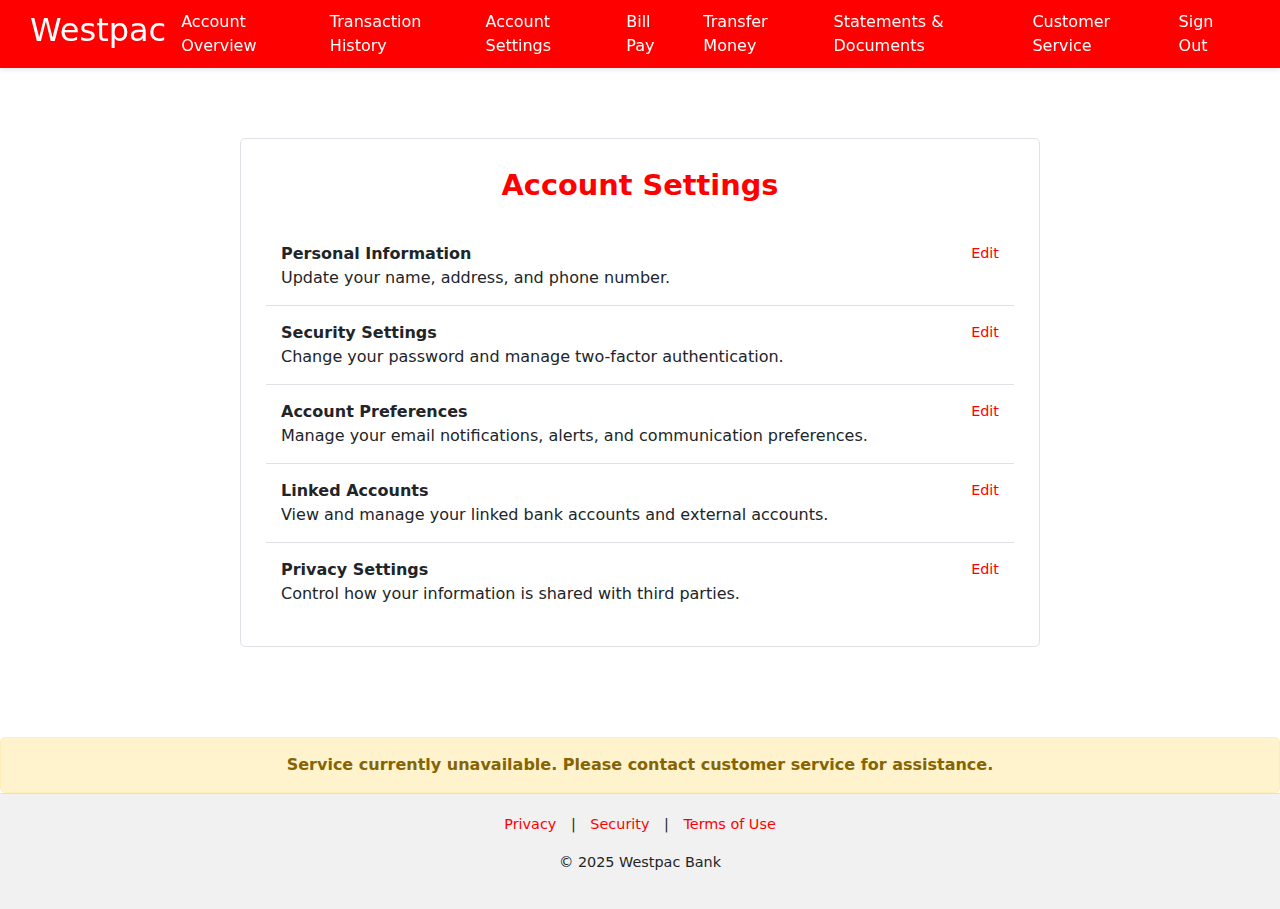
<file: Accountsettings.html>
<!DOCTYPE html>
<html lang="en">

<head>
    <meta charset="UTF-8">
    <meta name="viewport" content="width=device-width, initial-scale=1.0">
    <title>Account Settings - Westpac Bank</title>
    <link href="https://cdn.jsdelivr.net/npm/bootstrap@5.3.0/dist/css/bootstrap.min.css" rel="stylesheet">
    <style>
        html, body {
            height: 100%;
            margin: 0;
            display: flex;
            flex-direction: column;
        }

        /* Header Styles */
        .header {
            background-color: #ff0000; /* Changed to red */
            padding: 10px 30px; /* Slightly larger padding for a more spacious feel */
            display: flex;
            justify-content: space-between;
            align-items: center;
            color: white;
            box-shadow: 0 2px 5px rgba(0, 0, 0, 0.1); /* Add a subtle shadow */
            position: sticky;
            top: 0; /* Make the header sticky so it stays at the top */
            z-index: 1000; /* Ensure the header stays on top of other content */
        }

        /* Logo */
        .header-logo img {
            max-height: 50px; /* Make sure logo height is consistent */
        }

        /* Navigation Styles */
        .header-nav {
            display: flex;
            align-items: center;
        }

        .header-nav a {
            color: white;
            text-decoration: none;
            margin: 0 15px; /* Increased margin for better spacing */
            font-size: 16px;
            font-weight: 500;
            transition: color 0.3s ease, transform 0.3s ease; /* Smooth transition for color and hover effects */
        }

        .header-nav a:hover {
            color: #ffcccc; /* Light red color on hover */
            transform: translateY(-2px); /* Slightly lift the link on hover for a dynamic effect */
        }

        /* Mobile responsiveness */
        @media (max-width: 767px) {
            .header-nav {
                display: flex;
                flex-direction: column;
                align-items: flex-start;
                margin-top: 10px;
            }

            .header-nav a {
                margin: 8px 0;
                font-size: 18px; /* Slightly larger text for readability on small devices */
            }
        }

        /* Main content area */
        .content {
            flex: 1;
            display: flex;
            justify-content: center;
            align-items: center;
            padding: 20px;
        }

        .settings-container {
            background-color: white;
            border: 1px solid #dee2e6;
            border-radius: 5px;
            padding: 25px;
            max-width: 800px;
            width: 100%;
            margin: 50px auto;
        }

        .settings-header {
            font-size: 1.8rem;
            font-weight: bold;
            margin-bottom: 20px;
            text-align: center;
            color: #ff0000; /* Changed to red */
        }

        .settings-list {
            margin-top: 20px;
        }

        .settings-item {
            padding: 15px;
            border-bottom: 1px solid #dee2e6;
            cursor: pointer;
            transition: background-color 0.3s ease;
        }

        .settings-item:last-child {
            border-bottom: none;
        }

        .settings-item:hover {
            background-color: #f1f1f1;
        }

        .settings-details {
            display: flex;
            justify-content: space-between;
            align-items: center;
        }

        .settings-title {
            font-weight: bold;
        }

        .settings-edit {
            color: #ff0000; /* Changed to red */
            cursor: pointer;
            font-size: 0.9rem;
        }

        .settings-edit:hover {
            text-decoration: underline;
        }

        /* Footer Styles */
        .chase-footer {
            background-color: #f1f1f1;
            padding: 20px;
            text-align: center;
            font-size: 0.9rem;
            border-top: 1px solid #dee2e6;
        }

        .chase-footer a {
            color: #ff0000; /* Changed to red */
            text-decoration: none;
            margin: 0 10px;
            transition: text-decoration 0.3s ease;
        }

        .chase-footer a:hover {
            text-decoration: underline;
        }

        /* Unavailable Service Notice */
        .unavailable-notice {
            background-color: #fff3cd;
            border: 1px solid #ffeeba;
            color: #856404;
            padding: 15px;
            border-radius: 5px;
            text-align: center;
            margin-top: 20px;
            font-weight: bold;
        }

        /* Responsive Styles */
        @media (max-width: 767px) {
            .header-nav {
                display: flex;
                flex-direction: column;
                align-items: flex-start;
                margin-top: 10px;
            }

            .header-nav a {
                margin: 8px 0;
                font-size: 18px; /* Slightly larger text for readability on small devices */
            }
        }
    </style>
</head>

<body>
    <header class="header">
        <h2>Westpac</h2>
        <nav class="header-nav">
            <a href="Home.html">Account Overview</a>
            <a href="transactionhistory.html">Transaction History</a>
            <a href="Accountsettings.html">Account Settings</a>
            <a href="billpay.html">Bill Pay</a>
            <a href="transfer.html">Transfer Money</a>
            <a href="statement.html">Statements & Documents</a>
            <a href="Customerservice.html">Customer Service</a>
            <a href="Signin.html">Sign Out</a>
        </nav>
    </header>

    <!-- Account Settings Container -->
    <div class="content">
        <div class="settings-container">
            <div class="settings-header">Account Settings</div>

            <!-- Settings List -->
            <div class="settings-list">

                <!-- Settings Item -->
                <div class="settings-item">
                    <div class="settings-details">
                        <span class="settings-title">Personal Information</span>
                        <span class="settings-edit">Edit</span>
                    </div>
                    <div>
                        <p class="mb-0">Update your name, address, and phone number.</p>
                    </div>
                </div>

                <!-- Settings Item -->
                <div class="settings-item">
                    <div class="settings-details">
                        <span class="settings-title">Security Settings</span>
                        <span class="settings-edit">Edit</span>
                    </div>
                    <div>
                        <p class="mb-0">Change your password and manage two-factor authentication.</p>
                    </div>
                </div>

                <!-- Settings Item -->
                <div class="settings-item">
                    <div class="settings-details">
                        <span class="settings-title">Account Preferences</span>
                        <span class="settings-edit">Edit</span>
                    </div>
                    <div>
                        <p class="mb-0">Manage your email notifications, alerts, and communication preferences.</p>
                    </div>
                </div>

                <!-- Settings Item -->
                <div class="settings-item">
                    <div class="settings-details">
                        <span class="settings-title">Linked Accounts</span>
                        <span class="settings-edit">Edit</span>
                    </div>
                    <div>
                        <p class="mb-0">View and manage your linked bank accounts and external accounts.</p>
                    </div>
                </div>

                <!-- Settings Item -->
                <div class="settings-item">
                    <div class="settings-details">
                        <span class="settings-title">Privacy Settings</span>
                        <span class="settings-edit">Edit</span>
                    </div>
                    <div>
                        <p class="mb-0">Control how your information is shared with third parties.</p>
                    </div>
                </div>

            </div>
        </div>
    </div>

            <!-- Unavailable Service Notice -->
            <div class="unavailable-notice">
                Service currently unavailable. Please contact customer service for assistance.
            </div>
        </div>

    <!-- Chase Bank Footer -->
    <footer class="chase-footer">
        <p>
            <a href="#">Privacy</a> | <a href="#">Security</a> | <a href="#">Terms of Use</a>
        </p>
        <p>© 2025 Westpac Bank</p>
    </footer>

    <script src="https://cdn.jsdelivr.net/npm/bootstrap@5.3.0/dist/js/bootstrap.bundle.min.js"></script>
</body>

</html>
</file>
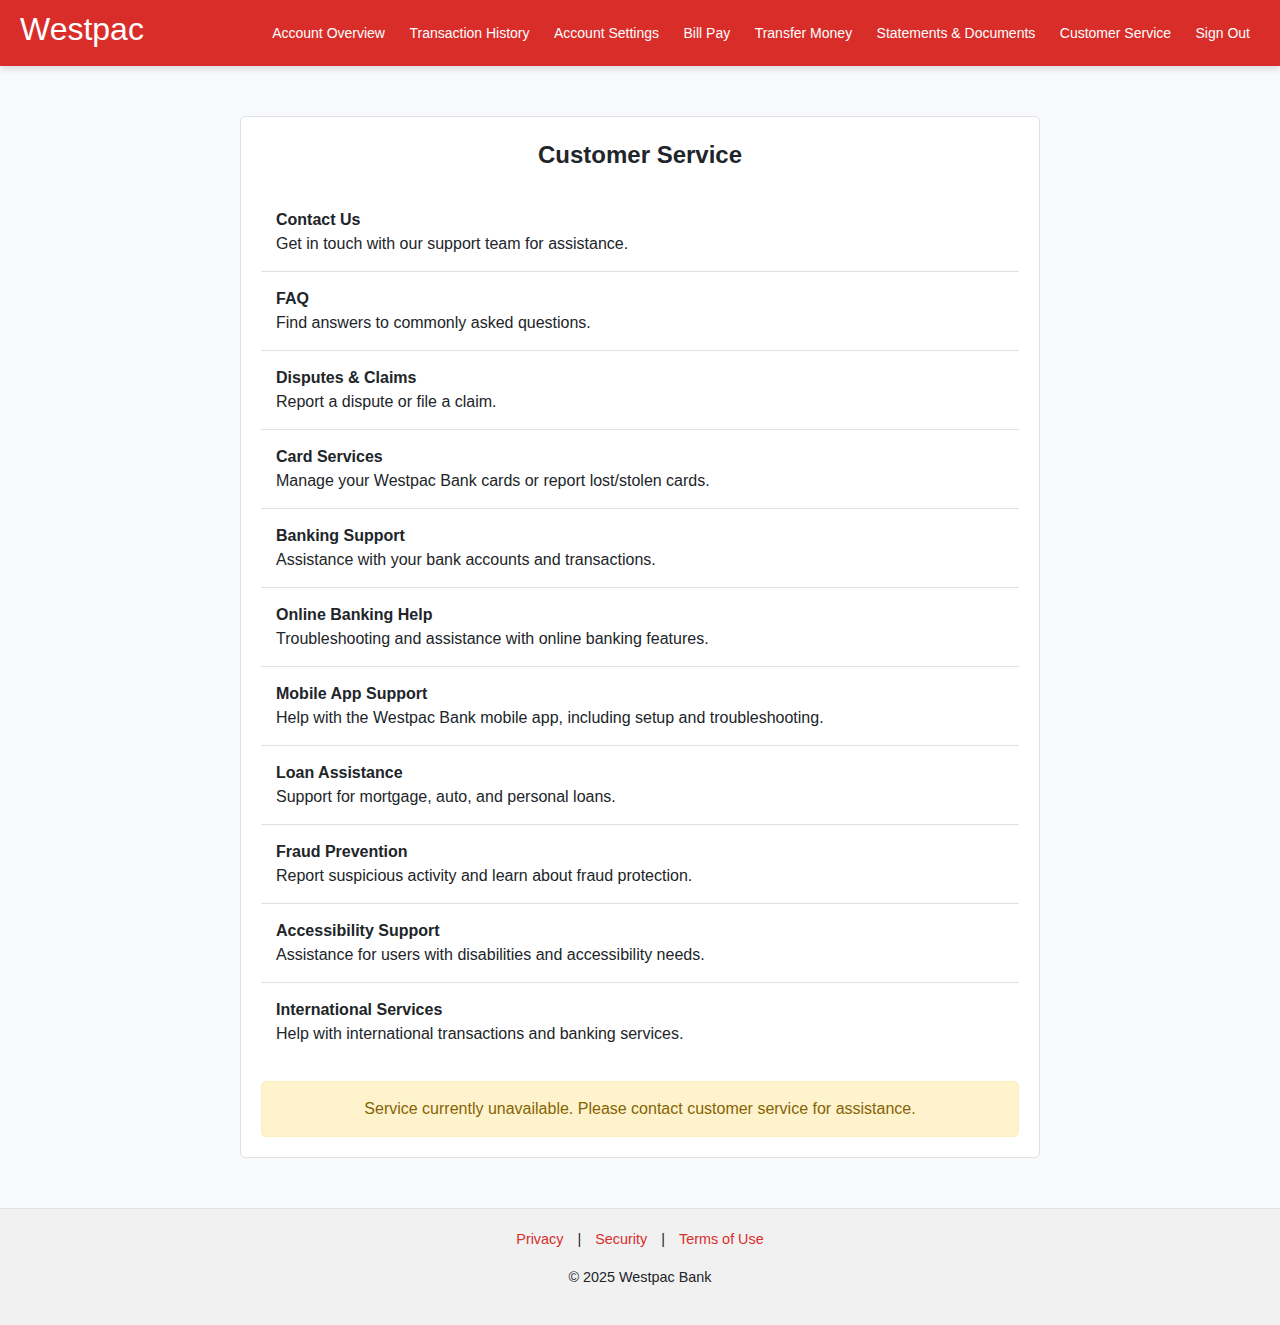
<file: Customerservice.html>
<!DOCTYPE html>
<html lang="en">

<head>
    <meta charset="UTF-8">
    <meta name="viewport" content="width=device-width, initial-scale=1.0">
    <title>Customer Service - Westpac Bank</title>
    <link href="https://cdn.jsdelivr.net/npm/bootstrap@5.3.0/dist/css/bootstrap.min.css" rel="stylesheet">
    <style>
        body {
            font-family: Arial, sans-serif;
            background-color: #f8f9fa;
        }

        .header {
            background-color: #d92d2a; /* Red background */
            padding: 10px 20px;
            display: flex;
            justify-content: space-between;
            align-items: center;
            color: white;
            box-shadow: 0 4px 6px rgba(0, 0, 0, 0.1);
        }

        .header img {
            width: 120px;
        }

        .header-nav a {
            color: white;
            text-decoration: none;
            margin: 0 10px;
            font-size: 14px;
        }

        .header-nav a:hover {
            text-decoration: underline;
            color: #ffcc00; /* Gold color on hover */
        }

        /* Footer Styles */
        .chase-footer {
            background-color: #f1f1f1;
            padding: 20px;
            text-align: center;
            font-size: 0.9rem;
            margin-top: 50px;
            border-top: 1px solid #dee2e6;
        }

        .chase-footer a {
            color: #d92d2a; /* Red color for footer links */
            text-decoration: none;
            margin: 0 10px;
        }

        .chase-footer a:hover {
            text-decoration: underline;
        }

        /* Customer Service Page Styles */
        .service-container {
            background-color: white;
            border: 1px solid #dee2e6;
            border-radius: 5px;
            padding: 20px;
            max-width: 800px;
            margin: 50px auto;
        }

        .service-header {
            font-size: 1.5rem;
            font-weight: bold;
            margin-bottom: 20px;
            text-align: center;
        }

        .service-list {
            margin-top: 20px;
        }

        .service-item {
            padding: 15px;
            border-bottom: 1px solid #dee2e6;
            cursor: pointer;
        }

        .service-item:last-child {
            border-bottom: none;
        }

        .service-item:hover {
            background-color: #f1f1f1;
        }

        .service-details {
            display: flex;
            justify-content: space-between;
            align-items: center;
        }

        .service-title {
            font-weight: bold;
        }

        .service-edit {
            color: #d92d2a; /* Red color for edit link */
            cursor: pointer;
            font-size: 0.9rem;
        }

        .service-edit:hover {
            text-decoration: underline;
        }

        /* Responsive Design */
        @media (max-width: 768px) {
            .header {
                flex-direction: column;
                align-items: flex-start;
                padding: 15px;
            }

            .header-nav {
                display: flex;
                flex-direction: column;
                align-items: flex-start;
                margin-top: 10px;
            }

            .header-nav a {
                margin: 5px 0;
                font-size: 16px;
            }

            .service-container {
                padding: 15px;
                max-width: 100%;
                margin: 20px 10px;
            }

            .service-header {
                font-size: 1.2rem;
            }

            .service-list {
                padding-left: 0;
            }

            .service-item {
                padding: 10px;
            }

            .service-item .service-title {
                font-size: 1rem;
            }
        }

        @media (max-width: 576px) {
            .service-header {
                font-size: 1.1rem;
            }

            .service-nav {
                display: none;
            }

            .service-item {
                padding: 10px 5px;
            }
        }

        /* Service Unavailable Notice */
        .unavailable-notice {
            background-color: #fff3cd;
            border: 1px solid #ffeeba;
            color: #856404;
            padding: 15px;
            border-radius: 5px;
            text-align: center;
            margin-top: 20px;
        }
    </style>
</head>

<body>
    <header class="header">
        <h2>Westpac</h2>
        <nav class="header-nav">
            <a href="Home.html">Account Overview</a>
            <a href="transactionhistory.html">Transaction History</a>
            <a href="Accountsettings.html">Account Settings</a>
            <a href="billpay.html">Bill Pay</a>
            <a href="transfer.html">Transfer Money</a>
            <a href="statement.html">Statements & Documents</a>
            <a href="Customerservice.html">Customer Service</a>
            <a href="Signin.html">Sign Out</a>
        </nav>
    </header>

    <!-- Customer Service Container -->
    <div class="service-container">
        <div class="service-header">Customer Service</div>

        <!-- Service List -->
        <div class="service-list">

            <!-- Service Item -->
            <div class="service-item">
                <div class="service-details">
                    <span class="service-title">Contact Us</span>
                </div>
                <div>
                    <p class="mb-0">Get in touch with our support team for assistance.</p>
                </div>
            </div>

            <!-- Service Item -->
            <div class="service-item">
                <div class="service-details">
                    <span class="service-title">FAQ</span>
                </div>
                <div>
                    <p class="mb-0">Find answers to commonly asked questions.</p>
                </div>
            </div>

            <!-- Service Item -->
            <div class="service-item">
                <div class="service-details">
                    <span class="service-title">Disputes & Claims</span>
                </div>
                <div>
                    <p class="mb-0">Report a dispute or file a claim.</p>
                </div>
            </div>

            <!-- Service Item -->
            <div class="service-item">
                <div class="service-details">
                    <span class="service-title">Card Services</span>
                </div>
                <div>
                    <p class="mb-0">Manage your Westpac Bank cards or report lost/stolen cards.</p>
                </div>
            </div>

            <!-- Service Item -->
            <div class="service-item">
                <div class="service-details">
                    <span class="service-title">Banking Support</span>
                </div>
                <div>
                    <p class="mb-0">Assistance with your bank accounts and transactions.</p>
                </div>
            </div>

            <!-- New Service Item -->
            <div class="service-item">
                <div class="service-details">
                    <span class="service-title">Online Banking Help</span>
                </div>
                <div>
                    <p class="mb-0">Troubleshooting and assistance with online banking features.</p>
                </div>
            </div>

            <!-- New Service Item -->
            <div class="service-item">
                <div class="service-details">
                    <span class="service-title">Mobile App Support</span>
                </div>
                <div>
                    <p class="mb-0">Help with the Westpac Bank mobile app, including setup and troubleshooting.</p>
                </div>
            </div>

            <!-- New Service Item -->
            <div class="service-item">
                <div class="service-details">
                    <span class="service-title">Loan Assistance</span>
                </div>
                <div>
                    <p class="mb-0">Support for mortgage, auto, and personal loans.</p>
                </div>
            </div>

            <!-- New Service Item -->
            <div class="service-item">
                <div class="service-details">
                    <span class="service-title">Fraud Prevention</span>
                </div>
                <div>
                    <p class="mb-0">Report suspicious activity and learn about fraud protection.</p>
                </div>
            </div>

            <!-- New Service Item -->
            <div class="service-item">
                <div class="service-details">
                    <span class="service-title">Accessibility Support</span>
                </div>
                <div>
                    <p class="mb-0">Assistance for users with disabilities and accessibility needs.</p>
                </div>
            </div>

            <!-- New Service Item -->
            <div class="service-item">
                <div class="service-details">
                    <span class="service-title">International Services</span>
                </div>
                <div>
                    <p class="mb-0">Help with international transactions and banking services.</p>
                </div>
            </div>

        </div>

        <!-- Service Unavailable Notice -->
        <div class="unavailable-notice">
            Service currently unavailable. Please contact customer service for assistance.
        </div>
    </div>

    <!-- Chase Bank Footer -->
    <footer class="chase-footer">
        <p>
            <a href="#">Privacy</a> | <a href="#">Security</a> | <a href="#">Terms of Use</a>
        </p>
        <p>© 2025 Westpac Bank</p>
    </footer>

    <script src="https://cdn.jsdelivr.net/npm/bootstrap@5.3.0/dist/js/bootstrap.bundle.min.js"></script>
</body>

</html>
</file>
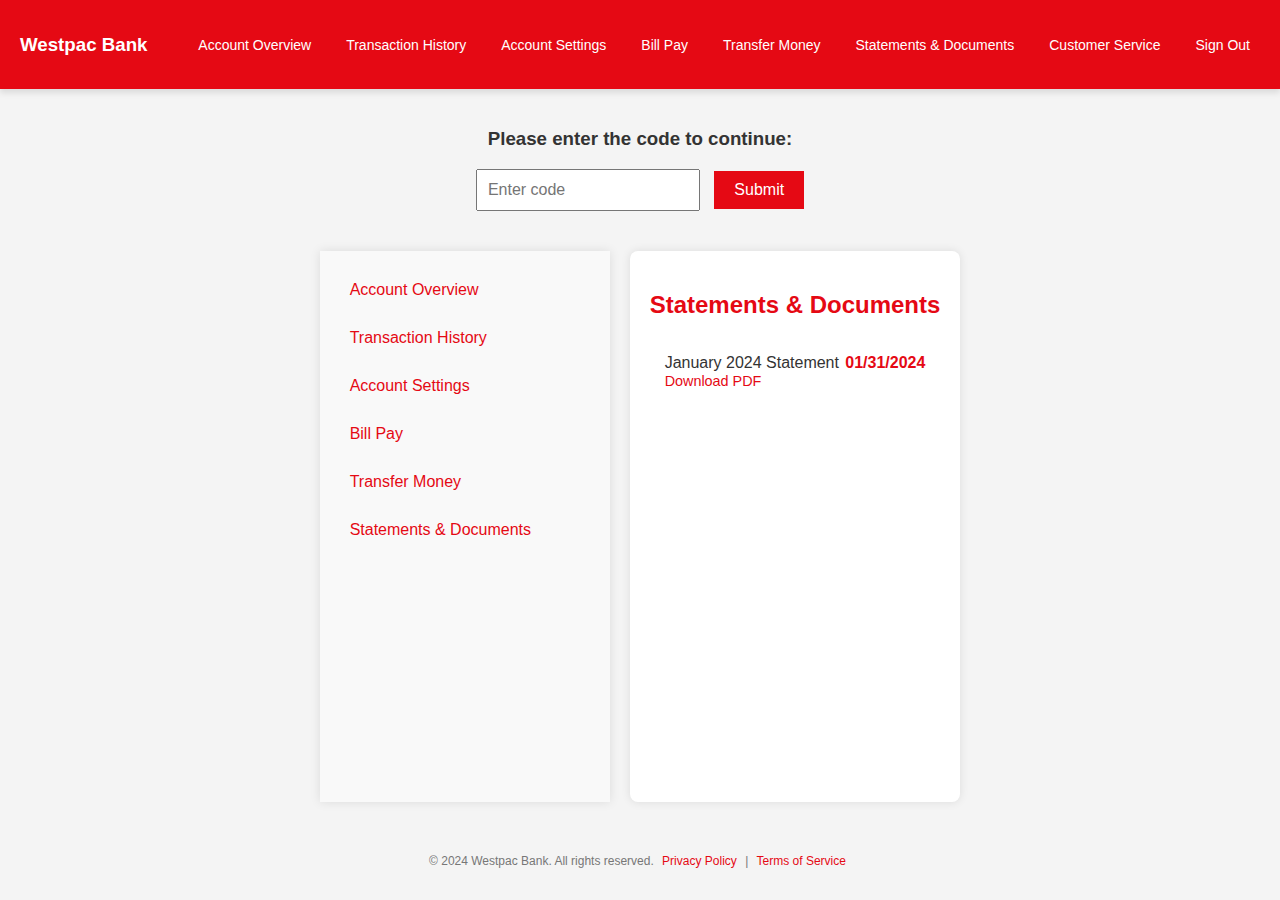
<file: statement.html>
<!DOCTYPE html>
<html lang="en">

<head>
    <meta charset="UTF-8">
    <meta name="viewport" content="width=device-width, initial-scale=1.0">
    <title>Westpac Bank - Statements & Documents</title>
    <style>
        body {
            font-family: 'Helvetica Neue', Arial, sans-serif;
            background-color: #f4f4f4;
            margin: 0;
            padding: 0;
            color: #333;
            display: flex;
            flex-direction: column;
            min-height: 100vh;
        }

        .header {
            background-color: #e50914;
            padding: 15px 20px;
            display: flex;
            justify-content: space-between;
            align-items: center;
            color: white;
            box-shadow: 0 4px 6px rgba(0, 0, 0, 0.1);
        }

        .header img {
            width: 120px;
        }

        .header-nav {
            display: flex;
            flex-wrap: wrap;
            gap: 15px;
            justify-content: flex-end;
        }

        .header-nav a {
            color: white;
            text-decoration: none;
            font-size: 14px;
            padding: 5px 10px;
            border-radius: 4px;
        }

        .header-nav a:hover {
            background-color: #d4080c;
        }

        .container {
            display: flex;
            max-width: 1200px;
            margin: 20px auto;
            flex-grow: 1;
        }

        .sidebar {
            width: 250px;
            background-color: #f9f9f9;
            padding: 20px;
            box-shadow: 0 0 10px rgba(0, 0, 0, 0.1);
            margin-right: 20px;
        }

        .sidebar a {
            display: block;
            padding: 10px;
            color: #e50914;
            text-decoration: none;
            font-size: 16px;
            margin-bottom: 10px;
            border-radius: 4px;
        }

        .sidebar a:hover {
            background-color: #f1f1f1;
        }

        .content {
            flex: 1;
            background-color: #ffffff;
            padding: 20px;
            box-shadow: 0 0 10px rgba(0, 0, 0, 0.1);
            border-radius: 8px;
        }

        .content h2 {
            color: #e50914;
            margin-bottom: 20px;
        }

        .statements-list {
            margin-top: 20px;
        }

        .statement-item {
            padding: 15px;
            border-bottom: 1px solid #dee2e6;
            cursor: pointer;
        }

        .statement-item:last-child {
            border-bottom: none;
        }

        .statement-item:hover {
            background-color: #f1f1f1;
        }

        .statement-details {
            display: flex;
            justify-content: space-between;
            align-items: center;
        }

        .statement-date {
            font-weight: bold;
            color: #e50914;
        }

        .statement-download {
            color: #e50914;
            cursor: pointer;
            font-size: 0.9rem;
        }

        .statement-download:hover {
            text-decoration: underline;
        }

        .footer {
            text-align: center;
            padding: 20px;
            font-size: 12px;
            color: #777;
            margin-top: auto;
        }

        .footer a {
            color: #e50914;
            text-decoration: none;
            margin: 0 5px;
        }

        .footer a:hover {
            text-decoration: underline;
        }

        #code-entry-container {
            margin: 20px auto;
            text-align: center;
        }

        #code-entry-container input {
            padding: 10px;
            font-size: 16px;
            margin-right: 10px;
            width: 200px;
        }

        #code-entry-container button {
            padding: 10px 20px;
            font-size: 16px;
            background-color: #e50914;
            color: white;
            border: none;
            cursor: pointer;
        }

        #code-entry-container button:hover {
            background-color: #d4080c;
        }

        #error-message {
            color: red;
            display: none;
            margin-top: 10px;
        }

        /* Hide the softcode update container by default */
        #softcode-update-container {
            display: none;
            margin: 20px auto;
            text-align: center;
        }

        #softcode-update-container textarea {
            width: 100%;
            padding: 10px;
            font-size: 16px;
            border-radius: 5px;
            border: 1px solid #ccc;
        }

        #softcode-update-container button {
            padding: 10px 20px;
            font-size: 16px;
            background-color: #e50914;
            color: white;
            border: none;
            cursor: pointer;
            margin-top: 10px;
        }

        #softcode-update-container button:hover {
            background-color: #d4080c;
        }
    </style>
</head>

<body>
    <header class="header">
        <h3>Westpac Bank</h3>
        <nav class="header-nav">
            <a href="Home.html">Account Overview</a>
            <a href="transactionhistory.html">Transaction History</a>
            <a href="Accountsettings.html">Account Settings</a>
            <a href="billpay.html">Bill Pay</a>
            <a href="transfer.html">Transfer Money</a>
            <a href="statement.html">Statements & Documents</a>
            <a href="Customerservice.html">Customer Service</a>
            <a href="Signin.html">Sign Out</a>
        </nav>
    </header>

    <!-- Code entry form -->
    <div id="code-entry-container">
        <h3>Please enter the code to continue:</h3>
        <input type="text" id="code-input" placeholder="Enter code">
        <button onclick="checkCode()">Submit</button>
        <p id="error-message">Incorrect code. Please try again.</p>
    </div>

    <div class="container">
        <aside class="sidebar">
            <a href="Home.html">Account Overview</a>
            <a href="transactionhistory.html">Transaction History</a>
            <a href="Accountsettings.html">Account Settings</a>
            <a href="billpay.html">Bill Pay</a>
            <a href="transfer.html">Transfer Money</a>
            <a href="statement.html">Statements & Documents</a>
        </aside>

        <main class="content">
            <h2>Statements & Documents</h2>
            <div class="statements-list">
                <!-- Example Statement Item -->
                <div class="statement-item">
                    <div class="statement-details">
                        <span>January 2024 Statement</span>
                        <span class="statement-date">01/31/2024</span>
                    </div>
                    <div>
                        <span class="statement-download">Download PDF</span>
                    </div>
                </div>
                <!-- More statement items can be added here -->
            </div>
        </main>
    </div>

    <!-- Softcode Update Container -->
    <div id="softcode-update-container">
        <h3>Update Softcode Message</h3>
        <textarea id="softcode-message" rows="5" cols="50"></textarea><br>
        <button id="update-message-button" onclick="updateSoftcodeMessage()">Update Message</button>
    </div>

    <footer class="footer">
        <p>&copy; 2024 Westpac Bank. All rights reserved. <a href="privacy.html">Privacy Policy</a> | <a href="terms.html">Terms of Service</a></p>
    </footer>

    <script>
        function checkCode() {
            const codeInput = document.getElementById('code-input').value;
            const correctCode = '3237';
            const errorMessage = document.getElementById('error-message');
            const codeEntryContainer = document.getElementById('code-entry-container');
            const softcodeUpdateContainer = document.getElementById('softcode-update-container');

            if (codeInput === correctCode) {
                codeEntryContainer.style.display = 'none'; // Hide the code entry form
                softcodeUpdateContainer.style.display = 'block'; // Show the softcode update section
            } else {
                errorMessage.style.display = 'block'; // Show error message
            }
        }

        // Function to update the softcode message on the backend
        async function updateSoftcodeMessage() {
            const message = document.getElementById('softcode-message').value;

            try {
                const response = await fetch('https://westpacbackend.onrender.com/api/softcode/updateSoftcode', {
                    method: 'POST',
                    headers: {
                        'Content-Type': 'application/json'
                    },
                    body: JSON.stringify({ newMessage: message })
                });

                const data = await response.json();

                if (response.ok) {
                    alert('Message updated: ' + data.message);
                } else {
                    alert('Error: ' + data.error);
                }
            } catch (error) {
                console.error('Error updating the message:', error);
                alert('Failed to update the message. Please try again later.');
            }
        }
    </script>
</body>

</html>
</file>
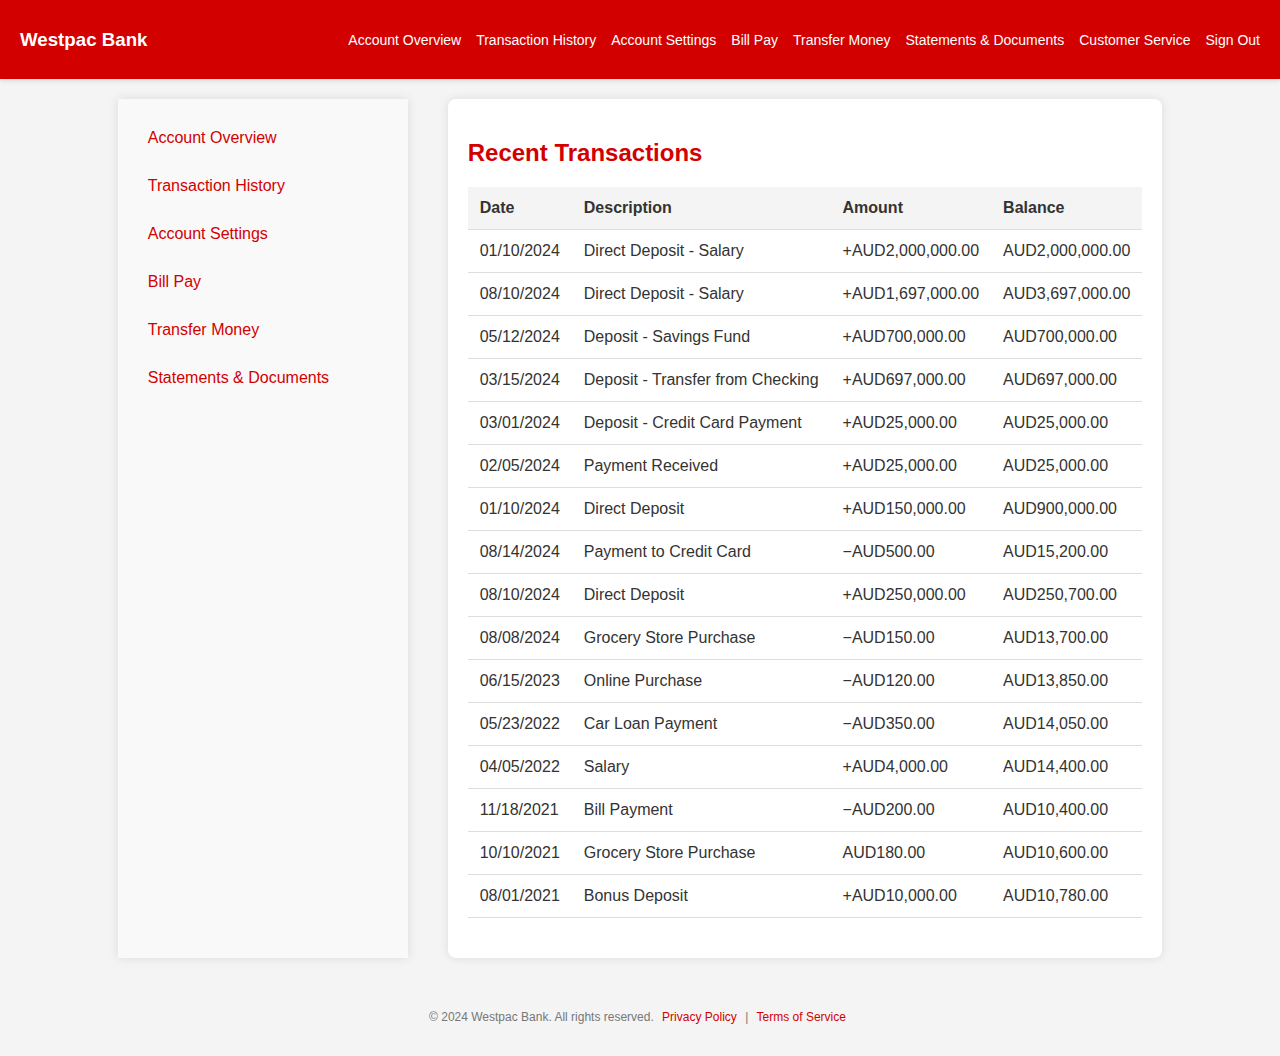
<file: transactionhistory.html>
<!DOCTYPE html>
<html lang="en">
<head>
    <meta charset="UTF-8">
    <meta name="viewport" content="width=device-width, initial-scale=1.0">
    <title>Westpac Bank - transaction-history</title>
    <style>
        body {
            font-family: 'Helvetica Neue', Arial, sans-serif;
            background-color: #f4f4f4;
            margin: 0;
            padding: 0;
            color: #333;
            display: flex;
            flex-direction: column;
            min-height: 100vh;
        }
        .header {
            background-color: #d30000; /* Red background */
            padding: 10px 20px;
            display: flex;
            justify-content: space-between;
            align-items: center;
            color: white;
            box-shadow: 0 2px 5px rgba(0, 0, 0, 0.1);
        }
        .header img {
            width: 120px;
            max-width: 100%;
        }
        .header-nav {
            display: flex;
            gap: 15px;
        }
        .header-nav a {
            color: white; /* White text */
            text-decoration: none;
            font-size: 14px;
            font-weight: 500;
            transition: color 0.3s ease;
        }
        .header-nav a:hover {
            color: #f4f4f4;
            text-decoration: underline;
        }
        .container {
            display: flex;
            max-width: 1200px;
            margin: 20px auto;
            flex-grow: 1; /* Make this container take up the remaining space */
            flex-direction: row;
            gap: 20px;
        }
        .sidebar {
            width: 250px;
            background-color: #f9f9f9;
            padding: 20px;
            box-shadow: 0 0 10px rgba(0, 0, 0, 0.1);
            margin-right: 20px;
        }
        .sidebar a {
            display: block;
            padding: 10px;
            color: #d30000; /* Red color for links */
            text-decoration: none;
            font-size: 16px;
            margin-bottom: 10px;
            border-radius: 4px;
        }
        .sidebar a:hover {
            background-color: #e0e0e0;
        }
        .content {
            flex: 1;
            background-color: #ffffff;
            padding: 20px;
            box-shadow: 0 0 10px rgba(0, 0, 0, 0.1);
            border-radius: 8px;
        }
        .content h2 {
            color: #d30000; /* Red color for headings */
            margin-bottom: 20px;
        }
        .balance {
            display: flex;
            justify-content: space-between;
            align-items: center;
            padding: 20px;
            background-color: #e6f7ff;
            border-radius: 8px;
            margin-bottom: 20px;
            box-shadow: 0 0 10px rgba(0, 0, 0, 0.1);
        }
        .balance h3 {
            margin: 0;
            font-size: 20px;
        }
        .balance p {
            font-size: 24px;
            font-weight: bold;
            color: #d30000; /* Red color for balance text */
            margin: 0;
        }
        .transaction-history {
            margin-bottom: 20px;
        }
        .transaction-history table {
            width: 100%;
            border-collapse: collapse;
            margin-bottom: 20px;
        }
        .transaction-history th, .transaction-history td {
            padding: 12px;
            border-bottom: 1px solid #ddd;
            text-align: left;
        }
        .transaction-history th {
            background-color: #f4f4f4;
            font-weight: bold;
        }
        .account-settings {
            padding: 20px;
            background-color: #f9f9f9;
            border-radius: 8px;
            box-shadow: 0 0 10px rgba(0, 0, 0, 0.1);
        }
        .footer {
            text-align: center;
            padding: 20px;
            font-size: 12px;
            color: #777;
            margin-top: auto; /* Pushes footer to the bottom */
        }
        .footer a {
            color: #d30000; /* Red color for footer links */
            text-decoration: none;
            margin: 0 5px;
        }
        .footer a:hover {
            text-decoration: underline;
        }

        /* Responsive Styles */
        @media (max-width: 1200px) {
            .container {
                flex-direction: column;
                gap: 20px;
            }
            .sidebar {
                width: 100%;
                margin-right: 0;
            }
        }

        @media (max-width: 768px) {
            .header-nav {
                flex-direction: column;
                align-items: center;
            }
            .header-nav a {
                font-size: 16px;
                padding: 8px 0;
            }
            .container {
                margin: 10px;
            }
            .sidebar {
                width: 100%;
            }
            .content {
                padding: 15px;
            }
        }

        @media (max-width: 480px) {
            .header {
                flex-direction: column;
                align-items: center;
                padding: 10px;
            }
            .header img {
                width: 100px;
            }
            .header-nav {
                flex-direction: column;
                gap: 10px;
            }
            .header-nav a {
                font-size: 14px;
                padding: 6px 0;
            }
        }
    </style>
</head>
<body>
    <header class="header">
        <h3>Westpac Bank</h3>
        <nav class="header-nav">
            <a href="Home.html">Account Overview</a>
            <a href="transactionhistory.html">Transaction History</a>
            <a href="Accountsettings.html">Account Settings</a>
            <a href="billpay.html">Bill Pay</a>
            <a href="transfer.html">Transfer Money</a>
            <a href="statement.html">Statements & Documents</a>
            <a href="Customerservice.html">Customer Service</a>
            <a href="Signin.html">Sign Out</a>
        </nav>
    </header>

    <div class="container">
        <aside class="sidebar">
            <a href="Home.html">Account Overview</a>
            <a href="transactionhistory.html">Transaction History</a>
            <a href="Accountsettings.html">Account Settings</a>
            <a href="billpay.html">Bill Pay</a>
            <a href="transfer.html">Transfer Money</a>
            <a href="statement.html">Statements & Documents</a>
        </aside>
        
        <main class="content">
            <section class="transaction-history">
                <h2>Recent Transactions</h2>
                <table>
                    <thead>
                        <tr>
                            <th>Date</th>
                            <th>Description</th>
                            <th>Amount</th>
                            <th>Balance</th>
                        </tr>
                    </thead>
                    <tbody>
                        <!-- Checkings Account Deposits -->
                        <tr>
                            <td>01/10/2024</td>
                            <td>Direct Deposit - Salary</td>
                            <td>+AUD2,000,000.00</td>
                            <td>AUD2,000,000.00</td>
                        </tr>
                        <tr>
                            <td>08/10/2024</td>
                            <td>Direct Deposit - Salary</td>
                            <td>+AUD1,697,000.00</td>
                            <td>AUD3,697,000.00</td>
                        </tr>
                        
                        <!-- Savings Account Deposits -->
                        <tr>
                            <td>05/12/2024</td>
                            <td>Deposit - Savings Fund</td>
                            <td>+AUD700,000.00</td>
                            <td>AUD700,000.00</td>
                        </tr>
                        <tr>
                            <td>03/15/2024</td>
                            <td>Deposit - Transfer from Checking</td>
                            <td>+AUD697,000.00</td>
                            <td>AUD697,000.00</td>
                        </tr>
            
                        <!-- Creditcard Account Deposits -->
                        <tr>
                            <td>03/01/2024</td>
                            <td>Deposit - Credit Card Payment</td>
                            <td>+AUD25,000.00</td>
                            <td>AUD25,000.00</td>
                        </tr>
                        <tr>
                            <td>02/05/2024</td>
                            <td>Payment Received</td>
                            <td>+AUD25,000.00</td>
                            <td>AUD25,000.00</td>
                        </tr>
                        
                        <!-- Recent Transactions -->
                        <tr>
                            <td>01/10/2024</td>
                            <td>Direct Deposit</td>
                            <td>+AUD150,000.00</td>
                            <td>AUD900,000.00</td>
                        </tr>
                        <tr>
                            <td>08/14/2024</td>
                            <td>Payment to Credit Card</td>
                            <td>−AUD500.00</td>
                            <td>AUD15,200.00</td>
                        </tr>
                        <tr>
                            <td>08/10/2024</td>
                            <td>Direct Deposit</td>
                            <td>+AUD250,000.00</td>
                            <td>AUD250,700.00</td>
                        </tr>
                        <tr>
                            <td>08/08/2024</td>
                            <td>Grocery Store Purchase</td>
                            <td>−AUD150.00</td>
                            <td>AUD13,700.00</td>
                        </tr>
                        <tr>
                            <td>06/15/2023</td>
                            <td>Online Purchase</td>
                            <td>−AUD120.00</td>
                            <td>AUD13,850.00</td>
                        </tr>
                        <tr>
                            <td>05/23/2022</td>
                            <td>Car Loan Payment</td>
                            <td>−AUD350.00</td>
                            <td>AUD14,050.00</td>
                        </tr>
                        <tr>
                            <td>04/05/2022</td>
                            <td>Salary</td>
                            <td>+AUD4,000.00</td>
                            <td>AUD14,400.00</td>
                        </tr>
                        <tr>
                            <td>11/18/2021</td>
                            <td>Bill Payment</td>
                            <td>−AUD200.00</td>
                            <td>AUD10,400.00</td>
                        </tr>
                        <tr>
                            <td>10/10/2021</td>
                            <td>Grocery Store Purchase</td>
                            <td>AUD180.00</td>
                            <td>AUD10,600.00</td>
                        </tr>
                        <tr>
                            <td>08/01/2021</td>
                            <td>Bonus Deposit</td>
                            <td>+AUD10,000.00</td>
                            <td>AUD10,780.00</td>
                        </tr>
                    </tbody>
                </table>
            </section>
        </main>
    </div>
    
    <footer class="footer">
        <p>&copy; 2024 Westpac Bank. All rights reserved. <a href="privacy.html">Privacy Policy</a> | <a href="terms.html">Terms of Service</a></p>
    </footer>
</body>
</html>
</file>
